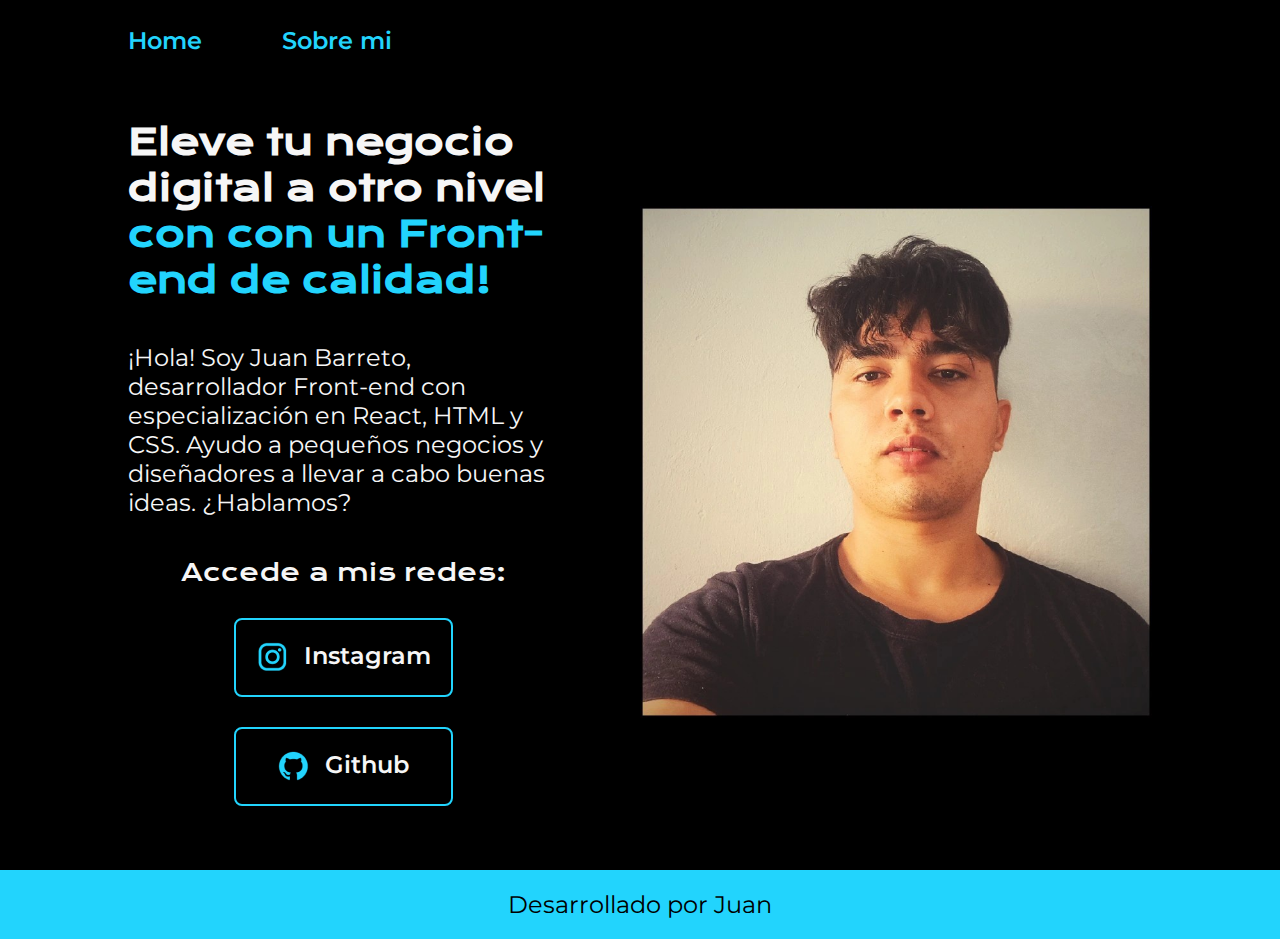
<file: nuevo proyecto/index.html>
<!DOCTYPE html>
<html lang="es-Ar">
<head>
    <meta charset="UTF-8">
    <meta name="viewport" content="width=device-width, initial-scale=1.0">
    <title>portafolio</title>
    <link rel="stylesheet" href="./styles/Style.css">

</head>
<body>
    <header class="header">
        <nav class="header__menu">
            <a class="header__menu__link" href="index.html">Home</a>
            <a class="header__menu__link" href="about.html">Sobre mi</a>
        </nav>
    </header>
    <main class="presentacion">
        <section class="presentacion__contenido">
        <h1 class="presentacion__contenido__titulo">
            Eleve tu negocio digital a otro nivel 
            <strong class="titulo-destaque"> con  con un Front-end de calidad!
            </strong></h1>
            <p class="presentacion__contenido__texto">¡Hola! Soy Juan Barreto, desarrollador Front-end con especialización en React, HTML y CSS. Ayudo a pequeños negocios y diseñadores a llevar a cabo buenas ideas. ¿Hablamos?

            </p>
            <div class="presentacion__enlaces">
                <h2 class="presentacion__enlaces__subtitulo">Accede a mis redes:</h2>
                <a class="presentacion__enlaces__link" href="https://www.instagram.com/">
                    <img src="./assets/instagram.png">
                    Instagram</a>
                <a class="presentacion__enlaces__link" href="https://www.github.com/">
                    <img src="./assets/github.png">
                    Github</a>
            </div>
        </section>
        <img class="presentacion__imagen" src="./assets/1704717531215.jpeg" alt="Juan Barreto de chill">
    </main>
    <footer class="footer">
        <p>Desarrollado por Juan</p>
    </footer>
</body>
</html>
</file>
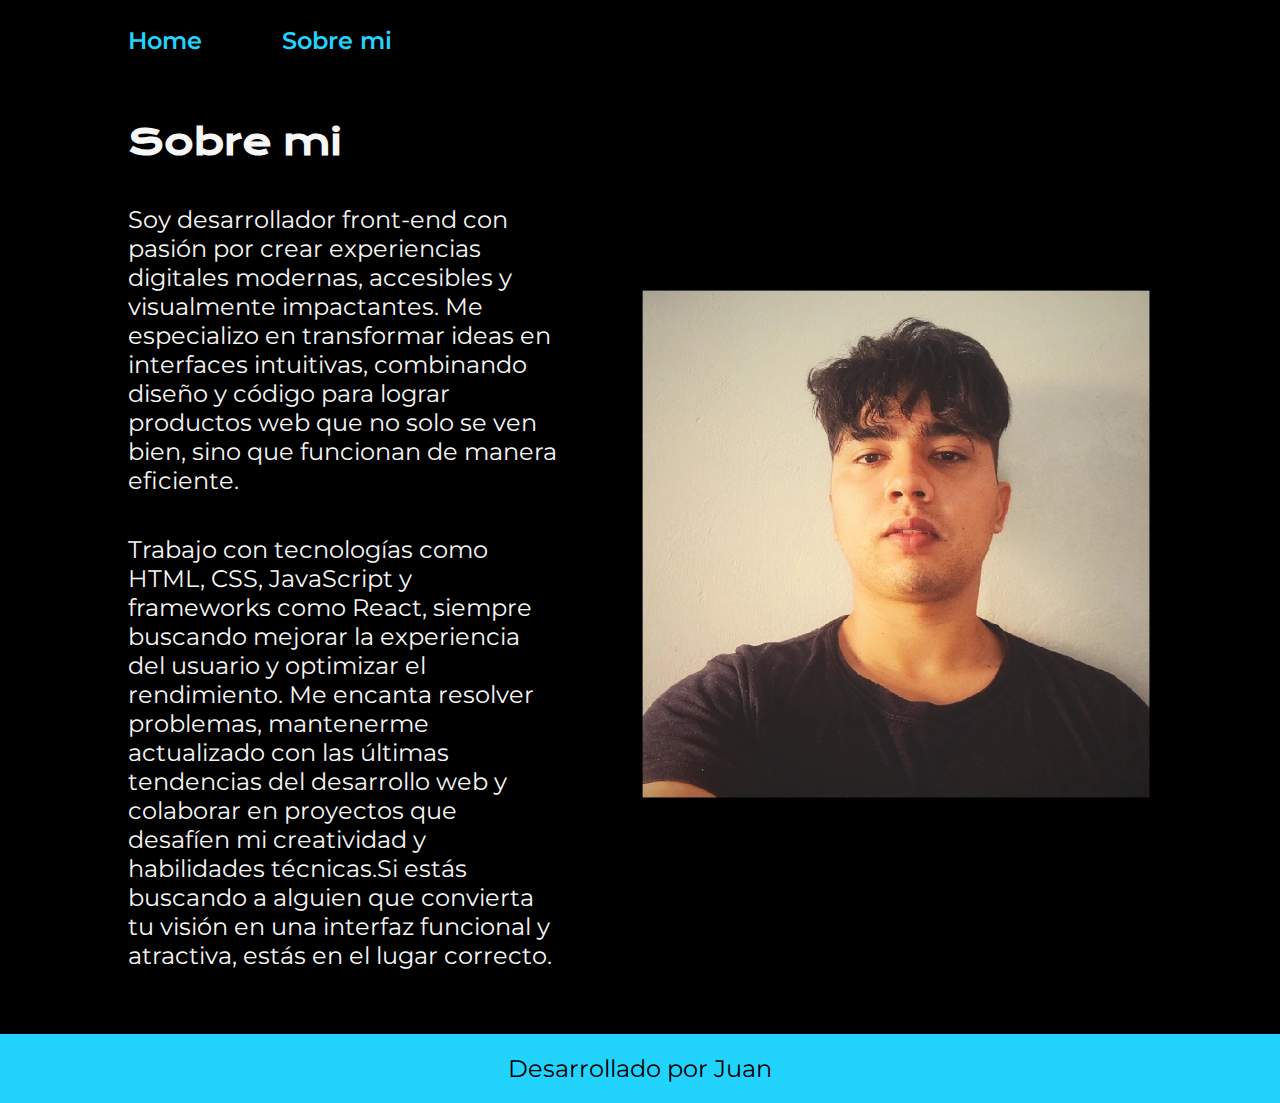
<file: nuevo proyecto/about.html>
<!DOCTYPE html>
<html lang="es-Ar">
<head>
    <meta charset="UTF-8">
    <meta name="viewport" content="width=device-width, initial-scale=1.0">
    <title>Sobre mi</title>
    <link rel="stylesheet" href="./styles/Style.css">
</head>
<body>
    <header class="header">
        <nav class="header__menu">
            <a class="header__menu__link" href="index.html">Home</a>
            <a class="header__menu__link" href="about.html">Sobre mi</a>
        </nav>
    </header>
    <main class="presentacion">

        <section class="presentacion__contenido">
            <h1 class="presentacion__contenido__titulo">Sobre mi</h1>
            <p class="presentacion__contenido__texto">Soy desarrollador front-end con pasión por crear experiencias digitales modernas, accesibles y visualmente impactantes. Me especializo en transformar ideas en interfaces intuitivas, combinando diseño y código para lograr productos web que no solo se ven bien, sino que funcionan de manera eficiente.</p>
            <p class="presentacion__contenido__texto">Trabajo con tecnologías como HTML, CSS, JavaScript y frameworks como React, siempre buscando mejorar la experiencia del usuario y optimizar el rendimiento. Me encanta resolver problemas, mantenerme actualizado con las últimas tendencias del desarrollo web y colaborar en proyectos que desafíen mi creatividad y habilidades técnicas.Si estás buscando a alguien que convierta tu visión en una interfaz funcional y atractiva, estás en el lugar correcto.</p>
        </section>

        <img class="presentacion__imagen" src="./assets/1704717531215.jpeg" alt="Juan Barreto de chill">
    </main>
    <footer class="footer">
        <p>Desarrollado por Juan</p>
    </footer>
</body>
</html>
</file>
<file: nuevo proyecto/styles/Style.css>
@import url('https://fonts.googleapis.com/css2?family=Krona+One&family=Montserrat:ital,wght@0,100..900;1,100..900&display=swap');

:root {
    --color-primario: #000000;
    --color-secundario: #F6F6F6;
    --color-terciario: #22D4FD;
    --color-hover: #1BB8E6;

    --fuente-montserrat: 'Montserrat', sans-serif;
    --fuente-krona: 'Krona One', sans-serif;
}

* {
    padding: 0;
    margin:0;
}

body{
    background-color: var(--color-primario);
    color: var(--color-secundario);
    box-sizing: border-box;
}

.header{
padding: 2% 0% 0% 10%;


}

.header__menu{
    display: flex;
    gap: 80px;

}

.header__menu__link{
    font-family: var(--fuente-montserrat);
    font-size: 1.5rem;
    font-weight: 600;
    color: var(--color-terciario);
    text-decoration: none;

}

.presentacion{
    display: flex;
    align-items: center;
    padding: 5% 10%;
    justify-content: space-between;
    gap: 82px;
}

.presentacion__contenido{
    width: 50%;
    display: flex;
    flex-direction: column;
    gap: 40px;
}

.presentacion__contenido__titulo{
    font-size:  2.25rem;
    font-family: var(--fuente-krona);
}

.titulo-destaque{
    color: var(--color-terciario);
}

.presentacion__contenido__texto{
    font-family: var(--fuente-montserrat);
    font-size: 1.5rem;
}

.presentacion__enlaces{
    display: flex;
    justify-content: space-between;
    flex-direction: column;
    align-items: center;
    gap: 30px;
}

.presentacion__enlaces__subtitulo{
    font-family: var(--fuente-krona);
    font-size: 1.5rem;
    font-weight: 500;
}

.presentacion__enlaces__link{
    width: 50%;
    text-align: center;
    padding: 21.5px 0; 
    border-radius: 8px;
    font-family: var(--fuente-montserrat);
    font-size: 1.5rem;
    font-weight: 600;
    text-decoration: none;
    color: var(--color-secundario);
    border: 2px solid var(--color-terciario);
    display: flex;
    justify-content: center;
    gap: 15px  ;
}

.presentacion__enlaces__link:hover{

    background-color: var(--color-hover);
}

.presentacion__imagen{
    width: 50%;
}

.footer{
    background-color: var(--color-terciario);
    padding: 20px;
    color: var(--color-primario);
    text-align: center;
    font-family: var(--fuente-montserrat);
    font-size: 1.5rem;
    font-weight: 400;
}

@media (max-width: 1200px) {

    .header{
        padding: 10%;
    }

    .header__menu{
        justify-content: center;
    }

    .presentacion{
        flex-direction: column-reverse;
        padding: 5%;
    }

    .presentacion__contenido{
        width: auto;
    }
}
</file>
